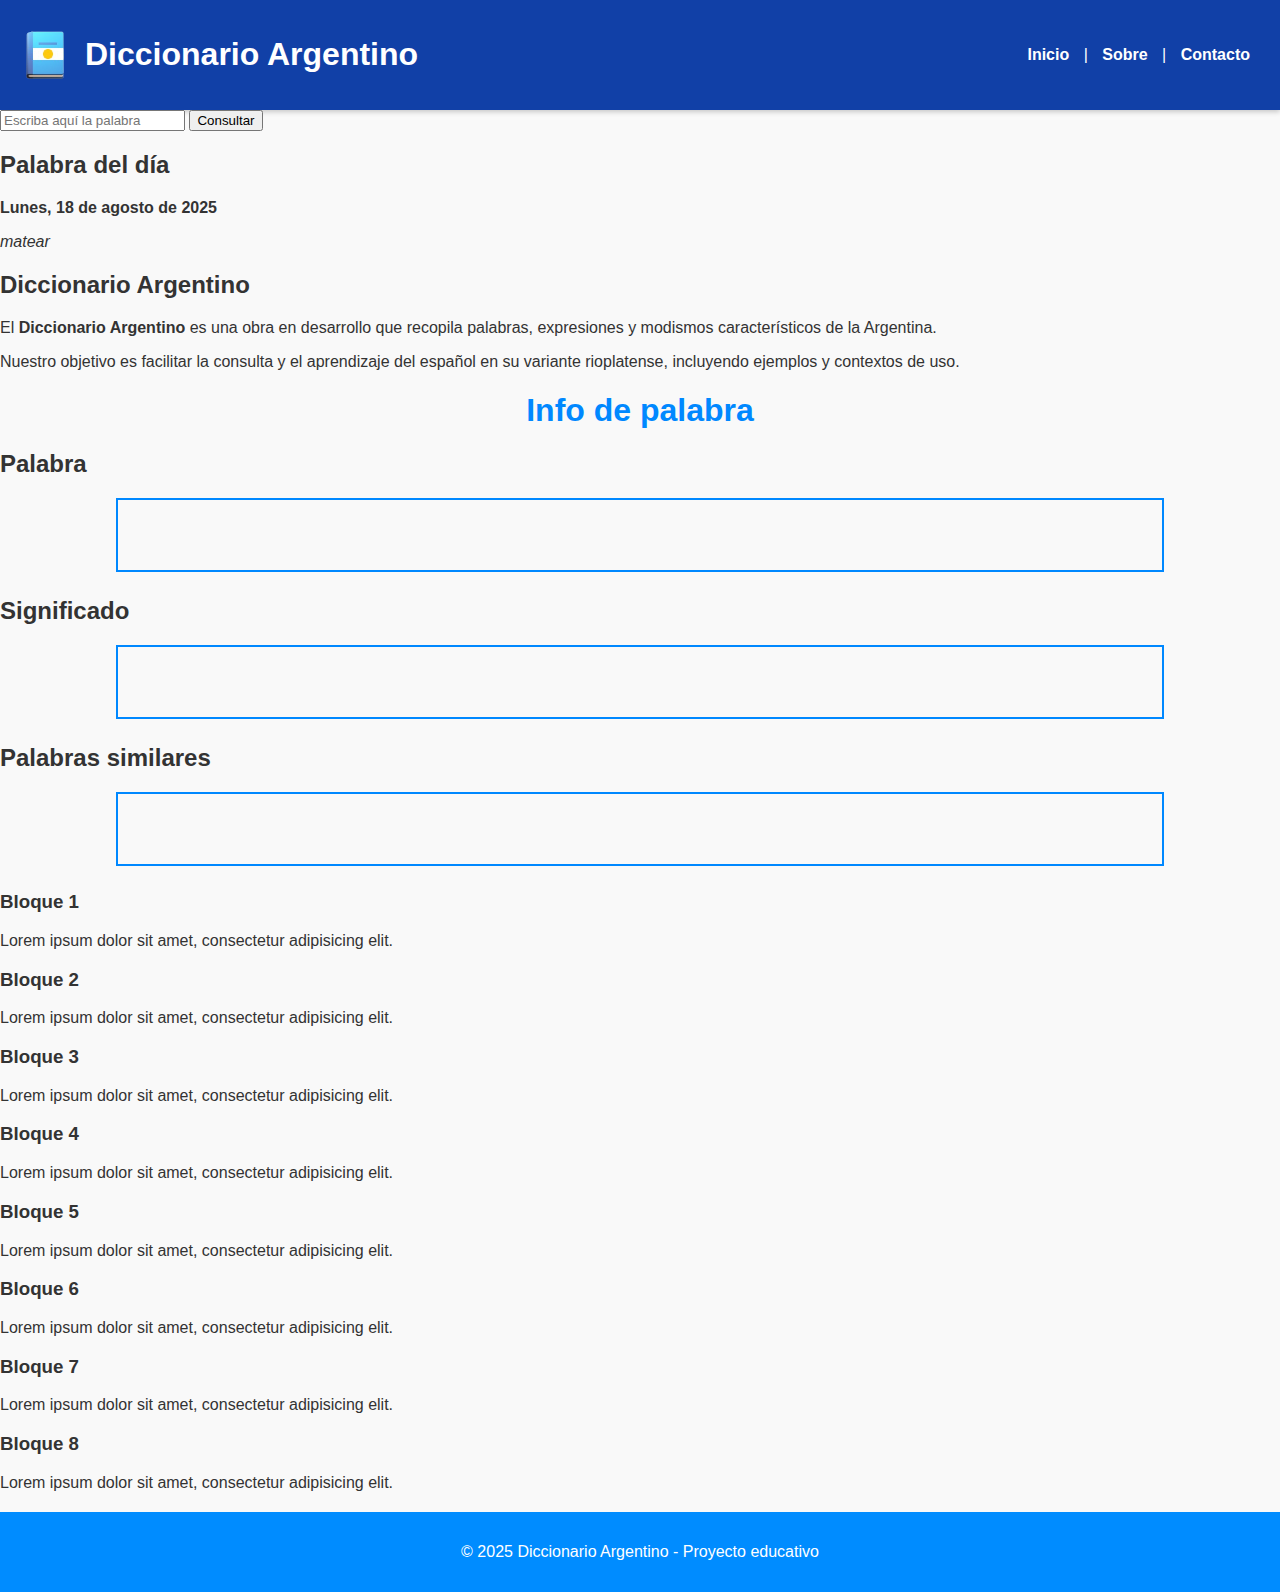
<file: index.html>
<!DOCTYPE html>
<html lang="es">
<head>
  <meta charset="UTF-8">
  <link rel="stylesheet" href="style.css">
  <meta name="viewport" content="width=device-width, initial-scale=1.0">
  <title>Diccionario Argentino</title>
  <link rel="icon" href="libro.png" type="image/png">
</head>
<body>
  
  <header>
    <div class="logo">
      <img src="icono.png" alt="Logo Diccionario" width="50" height="50">
      <h1>Diccionario Argentino</h1>
    </div>
    <nav>
      <a href="#">Inicio</a> |
      <a href="#">Sobre</a> |
      <a href="#">Contacto</a>
    </nav>
  </header>

  <section>
    <form>
      <input type="text" placeholder="Escriba aquí la palabra">
      <button type="submit">Consultar</button>
    </form>
  </section>

  <section>
    <h2>Palabra del día</h2>
    <p><strong>Lunes, 18 de agosto de 2025</strong></p>
    <p><em>matear</em></p>
  </section>

  <main>
    <h2>Diccionario Argentino</h2>
    <p>
      El <strong>Diccionario Argentino</strong> es una obra en desarrollo que recopila
      palabras, expresiones y modismos característicos de la Argentina.
    </p>
    <p>
      Nuestro objetivo es facilitar la consulta y el aprendizaje del español
      en su variante rioplatense, incluyendo ejemplos y contextos de uso.
    </p>
  </main>

   <section id="detalle-palabra" class="hidden">
    <h1 class="titulo-detalle">Info de palabra</h1>
    
    <h2>Palabra</h2>
    <div class="bloque-detalle"></div>
    
    <h2>Significado</h2>
    <div class="bloque-detalle"></div>

    <h2>Palabras similares</h2>
    <div class="bloque-detalle"></div>
  </section>

  <div class="sidebar">
      <aside class="bloque">
        <h3>Bloque 1</h3>
        <p>Lorem ipsum dolor sit amet, consectetur adipisicing elit.</p>
      </aside>
      <aside class="bloque">
        <h3>Bloque 2</h3>
        <p>Lorem ipsum dolor sit amet, consectetur adipisicing elit.</p>
      </aside>
      <aside class="bloque">
        <h3>Bloque 3</h3>
        <p>Lorem ipsum dolor sit amet, consectetur adipisicing elit.</p>
      </aside>
      <aside class="bloque">
        <h3>Bloque 4</h3>
        <p>Lorem ipsum dolor sit amet, consectetur adipisicing elit.</p>
      </aside>
      <aside class="bloque">
        <h3>Bloque 5</h3>
        <p>Lorem ipsum dolor sit amet, consectetur adipisicing elit.</p>
      </aside>
      <aside class="bloque">
        <h3>Bloque 6</h3>
        <p>Lorem ipsum dolor sit amet, consectetur adipisicing elit.</p>
      </aside>
      <aside class="bloque">
        <h3>Bloque 7</h3>
        <p>Lorem ipsum dolor sit amet, consectetur adipisicing elit.</p>
      </aside>
      <aside class="bloque">
        <h3>Bloque 8</h3>
        <p>Lorem ipsum dolor sit amet, consectetur adipisicing elit.</p>
      </aside>
    </div>

  <footer>
    <p>&copy; 2025 Diccionario Argentino - Proyecto educativo</p>
  </footer>

</body>
</html>
</file>
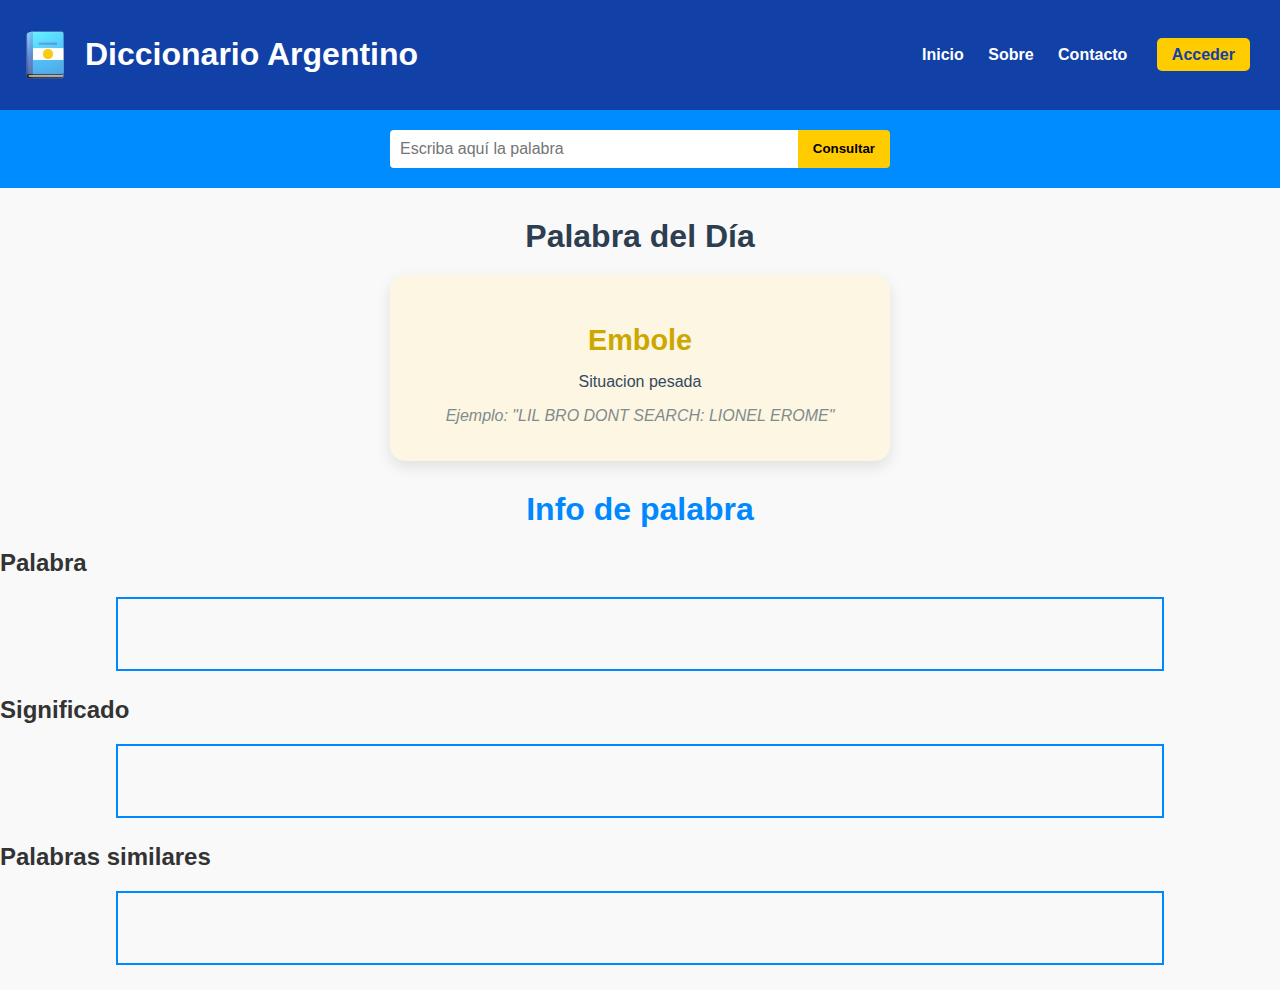
<file: Index1.html>
<!DOCTYPE html>
<html lang="es">
<head>
  <meta charset="UTF-8">
  <link rel="stylesheet" href="style.css">
  <meta name="viewport" content="width=device-width, initial-scale=1.0">
  <title>Diccionario Argentino</title>
  <link rel="icon" href="libro.png" type="image/png">
</head>
<body>
  
  <header>
    <div class="logo">
      <img src="icono.png" alt="Logo Diccionario" width="50" height="50">
      <h1>Diccionario Argentino</h1>
    </div>
    <nav>
      <a href="#">Inicio</a>
      <a href="#">Sobre</a>
      <a href="#">Contacto</a>
      <a href="login-register.html" class="nav-button">Acceder</a>
    </nav>
  </header>

  <section class="busqueda">
    <form>
      <input type="text" placeholder="Escriba aquí la palabra">
      <button type="submit">Consultar</button>
    </form>
  </section>

  <div class="palabra-del-dia">
  <h2>Palabra del Día</h2>
  <div class="card">
    <h3 class="palabra">Embole</h3>
    <p class="definicion">
      Situacion pesada
    </p>
    <p class="ejemplo">
      Ejemplo: "LIL BRO DONT SEARCH: LIONEL EROME"
    </p>
  </div>
</div>

<section id="detalle-palabra" class="hidden">
    <h1 class="titulo-detalle">Info de palabra</h1>
    
    <h2>Palabra</h2>
    <div class="bloque-detalle"></div>
    
    <h2>Significado</h2>
    <div class="bloque-detalle"></div>

    <h2>Palabras similares</h2>
    <div class="bloque-detalle"></div>
  </section>

</body>
</html>
</file>
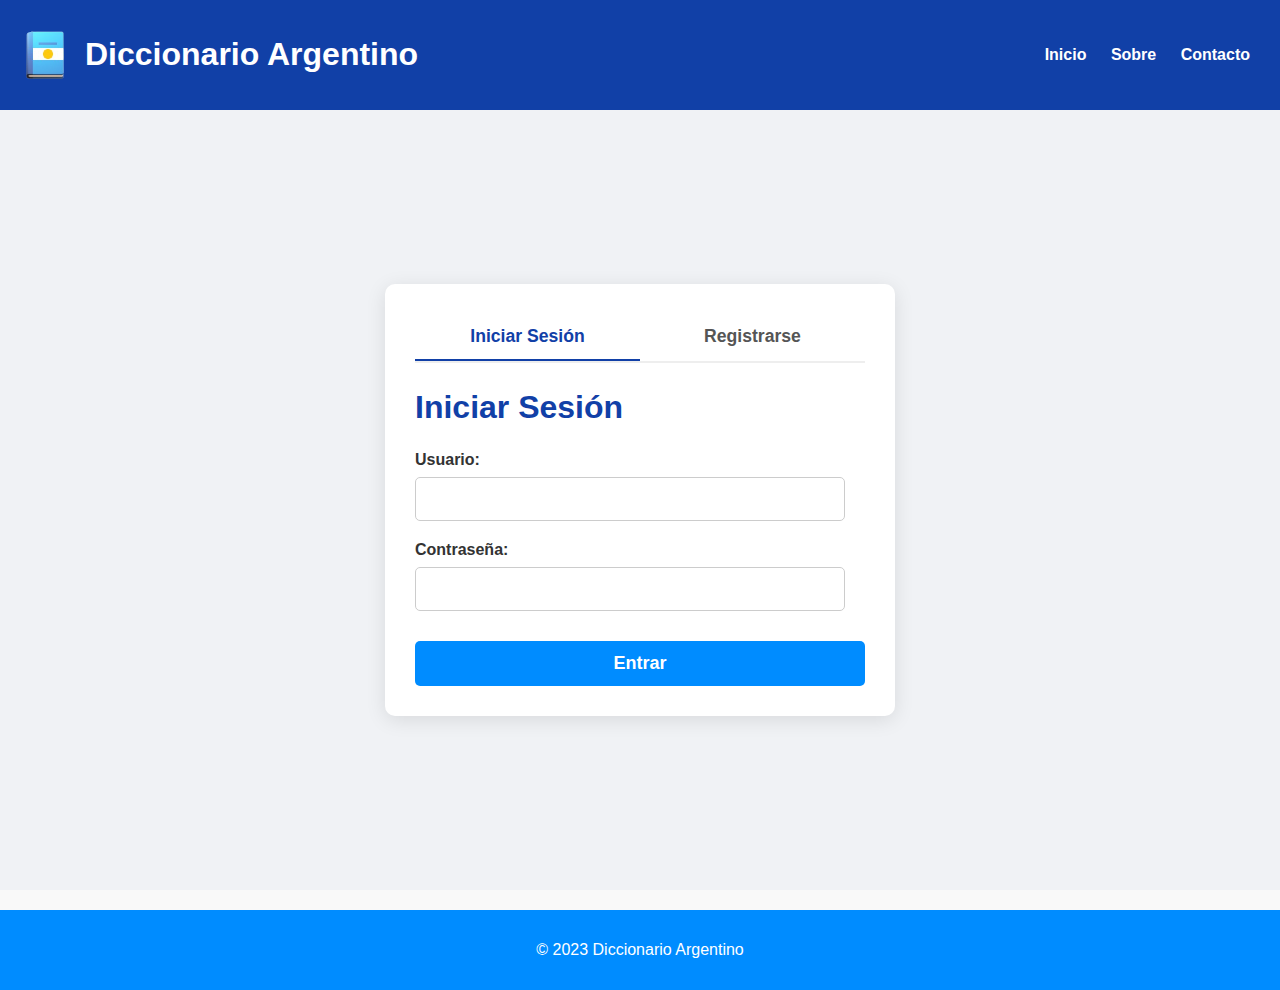
<file: Index2.html>
<!DOCTYPE html>
<html lang="es">
<head>
  <meta charset="UTF-8">
  <link rel="stylesheet" href="style.css">
  <meta name="viewport" content="width=device-width, initial-scale=1.0">
  <title>Acceder / Registrar - Diccionario Argentino</title>
  <link rel="icon" href="libro.png" type="image/png">
</head>
<body>
  
  <header>
    <div class="logo">
      <img src="icono.png" alt="Logo Diccionario" width="50" height="50">
      <h1>Diccionario Argentino</h1>
    </div>
    <nav>
      <a href="index.html">Inicio</a>
      <a href="#">Sobre</a>
      <a href="#">Contacto</a>
    </nav>
  </header>

  <main class="auth-container">
    <div class="auth-card">
      <div class="auth-tabs">
        <button class="tab-button active" onclick="showPanel('login-panel', this)">Iniciar Sesión</button>
        <button class="tab-button" onclick="showPanel('register-panel', this)">Registrarse</button>
      </div>

      <div id="login-panel" class="auth-panel active">
        <h2>Iniciar Sesión</h2>
        <form action="dashboard.html" method="GET">
          <div class="form-group">
            <label for="login-username">Usuario:</label>
            <input type="text" id="login-username" name="username" required>
          </div>
          <div class="form-group">
            <label for="login-password">Contraseña:</label>
            <input type="password" id="login-password" name="password" required>
          </div>
          <button type="submit">Entrar</button>
        </form>
      </div>

      <div id="register-panel" class="auth-panel">
        <h2>Registrarse</h2>
        <form action="dashboard.html" method="GET">
          <div class="form-group">
            <label for="register-username">Usuario:</label>
            <input type="text" id="register-username" name="username" required>
          </div>
          <div class="form-group">
            <label for="register-email">Email:</label>
            <input type="email" id="register-email" name="email" required>
          </div>
          <div class="form-group">
            <label for="register-password">Contraseña:</label>
            <input type="password" id="register-password" name="password" required>
          </div>
          <div class="form-group">
            <label for="confirm-password">Confirmar Contraseña:</label>
            <input type="password" id="confirm-password" name="confirm_password" required>
          </div>
          <button type="submit">Crear Cuenta</button>
        </form>
      </div>
    </div>
  </main>

  <footer>
    <p>&copy; 2023 Diccionario Argentino</p>
  </footer>

  <script>
    function showPanel(panelId, clickedButton) {
      const panels = document.querySelectorAll('.auth-panel');
      panels.forEach(panel => panel.classList.remove('active'));

      const buttons = document.querySelectorAll('.tab-button');
      buttons.forEach(button => button.classList.remove('active'));

      document.getElementById(panelId).classList.add('active');
      clickedButton.classList.add('active');
    }
  </script>

</body>
</html>
</file>
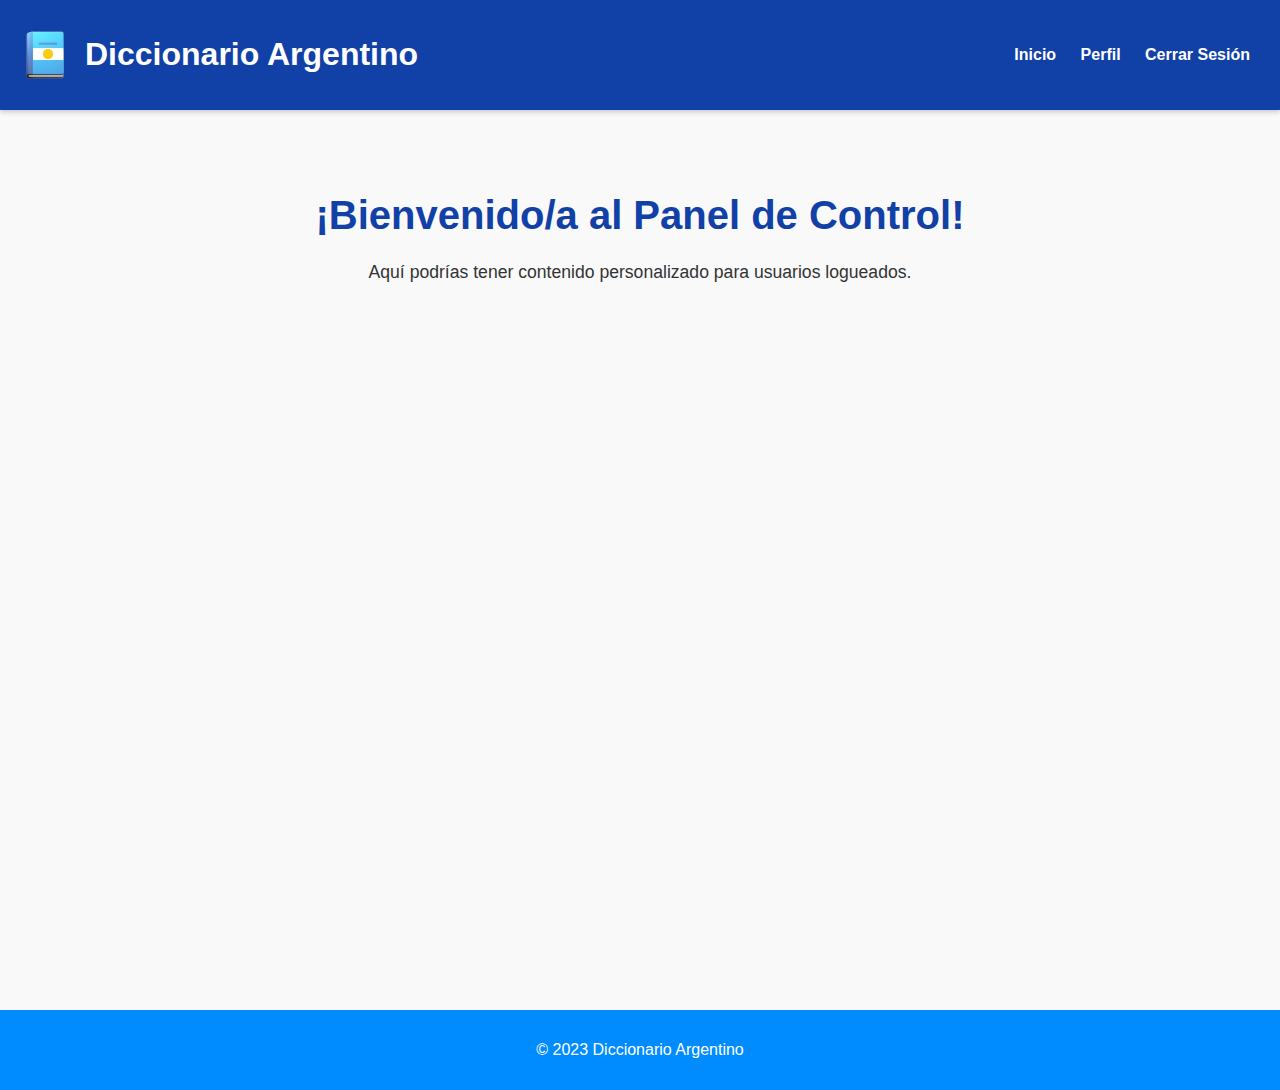
<file: Index3.html>
<!DOCTYPE html>
<html lang="es">
<head>
  <meta charset="UTF-8">
  <link rel="stylesheet" href="style.css"> 
  <meta name="viewport" content="width=device-width, initial-scale=1.0">
  <title>Panel de Control - Diccionario Argentino</title>
  <link rel="icon" href="libro.png" type="image/png">
</head>
<body>
  
  <header>
    <div class="logo">
      <img src="icono.png" alt="Logo Diccionario" width="50" height="50">
      <h1>Diccionario Argentino</h1>
    </div>
    <nav>
      <a href="index.html">Inicio</a>
      <a href="#">Perfil</a>
      <a href="#">Cerrar Sesión</a>
    </nav>
  </header>

  <main class="dashboard-container">
    <h2>¡Bienvenido/a al Panel de Control!</h2>
    <p>Aquí podrías tener contenido personalizado para usuarios logueados.</p>
  </main>

  <footer>
    <p>&copy; 2023 Diccionario Argentino</p>
  </footer>

</body>
</html>
</file>
<file: style.css>
body {
  margin: 0;
  font-family: 'Segoe UI', Tahoma, Geneva, Verdana, sans-serif;
  background-color: #f9f9f9;
  color: #333;
}

header {
  background-color: #1140a7;
  padding: 15px 20px;
  color: white;
  display: flex;
  justify-content: space-between;
  align-items: center;
  box-shadow: 0 2px 5px rgba(0,0,0,0.2);
}

header .logo {
  display: flex;
  align-items: center;
}

header .logo img {
  margin-right: 15px;
}

header nav a {
  color: white;
  text-decoration: none;
  margin: 0 10px;
  font-weight: bold;
  transition: color 0.3s;
}

header nav a:hover {
  color: #ffcc00;
}

header nav .nav-button {
  background-color: #ffcc00; 
  color: #1140a7;
  padding: 8px 15px;
  border-radius: 5px;
  text-decoration: none;
  font-weight: bold;
  margin-left: 15px; 
  transition: background-color 0.3s;
}

header nav .nav-button:hover {
  background-color: #e6b800;
  color: #0d2c70;
}

.busqueda {
  background-color: #008cff;
  padding: 20px;
  text-align: center;
}

.busqueda form {
  display: inline-flex;
  width: 60%;
  max-width: 500px;
}

.busqueda input {
  flex: 1;
  padding: 10px;
  border: none;
  border-radius: 4px 0 0 4px;
  font-size: 16px;
}

.busqueda button {
  padding: 10px 15px;
  background-color: #ffcc00;
  border: none;
  border-radius: 0 4px 4px 0;
  font-weight: bold;
  cursor: pointer;
  transition: background 0.3s;
}

.busqueda button:hover {
  background-color: #e6b800;
}

.palabra-del-dia {
  max-width: 500px;
  margin: 30px auto;
  text-align: center;
  font-family: 'Arial', sans-serif;
}

.palabra-del-dia h2 {
  font-size: 2rem;
  color: #2c3e50;
  margin-bottom: 20px;
}

.card {
  background: #fdf6e3;
  border-radius: 15px;
  box-shadow: 0 6px 15px rgba(0,0,0,0.1);
  padding: 20px 25px;
  transition: transform 0.3s, box-shadow 0.3s;
}

.card:hover {
  transform: translateY(-5px);
  box-shadow: 0 10px 25px rgba(0,0,0,0.2);
}

.palabra {
  font-size: 1.8rem;
  color: #cca700;
  margin-bottom: 10px;
}

.definicion {
  font-size: 1rem;
  color: #34495e;
  margin-bottom: 10px;
}

.ejemplo {
  font-style: italic;
  color: #7f8c8d;
}

#detalle-palabra .titulo-detalle {
  color: #0088ff;
  text-align: center;
}

.bloque-detalle {
  border: 2px solid #0088ff;
  min-height: 50px;
  max-width: 80%;
  margin: 10px auto 25px auto;
  padding: 10px;
}

.auth-container {
  display: flex;
  justify-content: center;
  align-items: center;
  min-height: calc(100vh - 120px);
  background-color: #f0f2f5; 
}

.auth-card {
  background-color: white;
  padding: 30px;
  border-radius: 10px;
  box-shadow: 0 4px 20px rgba(0, 0, 0, 0.1);
  width: 100%;
  max-width: 450px;
  text-align: center;
}

.auth-card h2 {
  color: #1140a7;
  margin-bottom: 25px;
  font-size: 2em;
}

.auth-tabs {
  display: flex;
  margin-bottom: 25px;
  border-bottom: 2px solid #eee;
}

.tab-button {
  flex: 1;
  padding: 12px 15px;
  border: none;
  background-color: transparent;
  cursor: pointer;
  font-size: 1.1em;
  color: #555;
  font-weight: bold;
  transition: color 0.3s, border-bottom 0.3s;
  border-bottom: 2px solid transparent;
}

.tab-button.active {
  color: #1140a7;
  border-bottom: 2px solid #1140a7;
}

.tab-button:hover:not(.active) {
  color: #008cff;
}

.auth-panel {
  display: none;
  text-align: left;
}

.auth-panel.active {
  display: block;
}

.form-group {
  margin-bottom: 20px;
}

.form-group label {
  display: block;
  margin-bottom: 8px;
  color: #333;
  font-weight: bold;
}

.form-group input[type="text"],
.form-group input[type="email"],
.form-group input[type="password"] {
  width: calc(100% - 20px);
  padding: 12px 10px;
  border: 1px solid #ccc;
  border-radius: 5px;
  font-size: 16px;
  box-sizing: border-box;
}

.auth-panel button[type="submit"] {
  width: 100%;
  padding: 12px;
  background-color: #008cff;
  color: white;
  border: none;
  border-radius: 5px;
  font-size: 18px;
  font-weight: bold;
  cursor: pointer;
  transition: background-color 0.3s ease;
  margin-top: 10px;
}

.auth-panel button[type="submit"]:hover {
  background-color: #007bbd;
}

.dashboard-container {
  text-align: center;
  padding: 50px 20px;
  min-height: calc(100vh - 120px);
  color: #333;
}

.dashboard-container h2 {
  color: #1140a7;
  font-size: 2.5em;
  margin-bottom: 20px;
}

.dashboard-container p {
  font-size: 1.1em;
  line-height: 1.6;
}

footer {
  text-align: center;
  background-color: #008cff;
  color: white;
  padding: 15px;
  margin-top: 20px;
}
</file>
